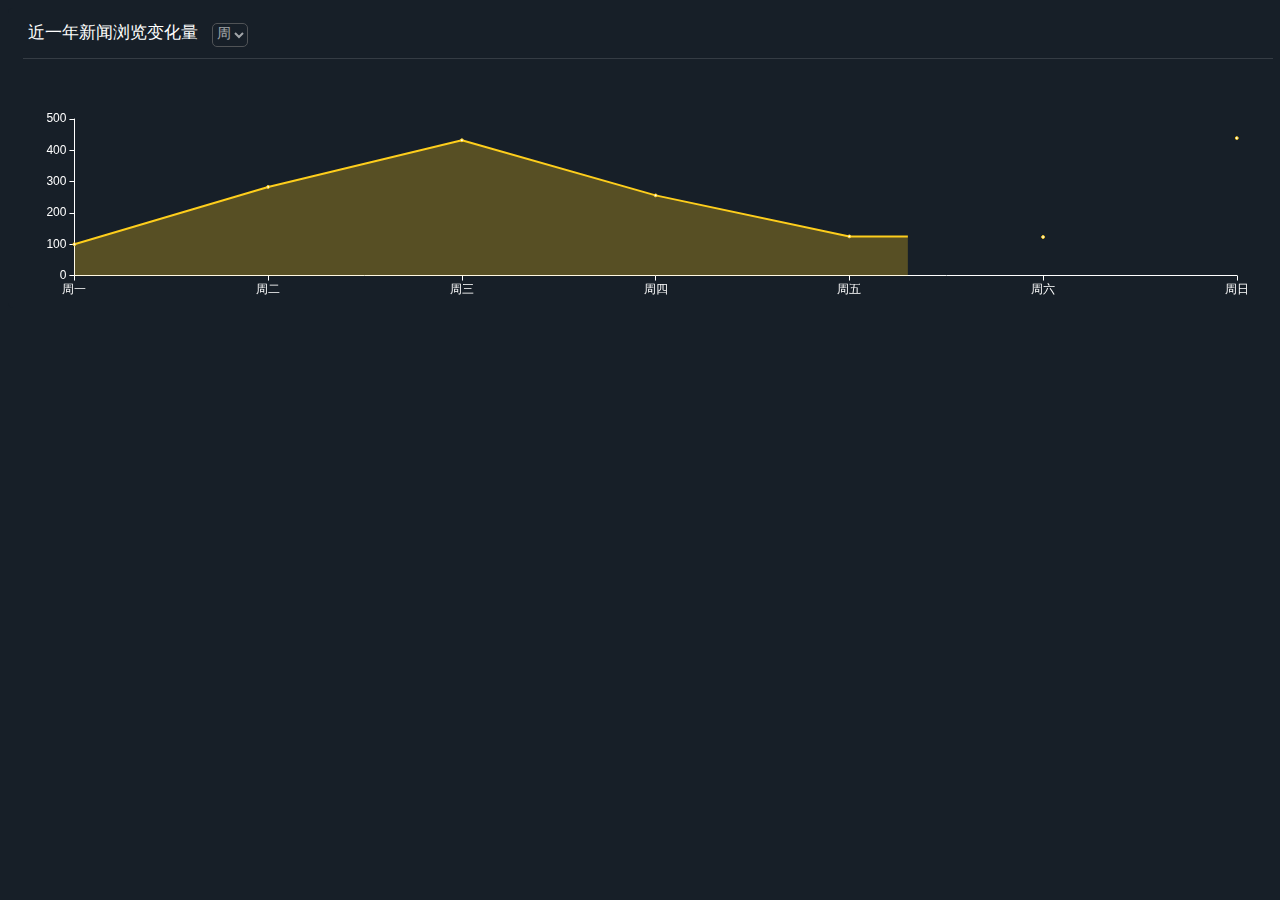
<file: m1/m1.html>
<!DOCTYPE html>
<html>
<head>
	<title>模块1</title>
	<link rel="stylesheet" type="text/css" href="css/m1.css">
	<meta http-equiv="Content-Type" content="text/html; charset=utf-8"> 
</head>
<body>
	<center>
		<div class="content-module1">
			<div class="content-module1-title">
				<span>近一年新闻浏览变化量</span>
					<select class="content-module1-title-time">
						<option value="week">周</option>
						<option value="month">月</option>
						<option value="year">年</option>
				</select>
			</div>
			<div class="content-module1-title-border"></div>
			<div id="table1" class="content-module1-table1"></div>
		</div>
	</center>
	
</body>
<script type="text/javascript" src="js/jquery-1.7.1.min.js"></script>
<script type="text/javascript" src="js/echarts.min.js"></script>
<script type="text/javascript">
	var weekX = ['周一','周二','周三','周四','周五','周六','周日']; 
	var weekY = [100,283,432,256,125,123,439];
	var monthX = ['一月','二月','三月','四月','五月','六月','七月','八月','九月','十月','十一月','十二月']; 
	var monthY = [120, 132, 101, 134, 90, 230, 210,120, 132, 101, 134, 90, 230, 210];
	var yearX = ["2010年","2011年","2012年","2013年","2014年","2015年","2016年","2017年","2018年"];
	var yearY = [789,987,789,708,690,879,768,697,989];
	$('.content-module1-title-time').change(function(){ 
		var val = $(this).children('option:selected').val();
		switch(val){ 
			case 'week': getTable1(weekX,weekY);  break;
			case 'month': getTable1(monthX,monthY);  break;
			case 'year': getTable1(yearX,yearY);  break;
			default: getTable1(weekX,weekY); break;
		}
	});
	getTable1(weekX,weekY);
	$("#table1").click(function() {
		parent.$(window.parent.document).find('#btn').click();
	});
	function getTable1(xData,yData) {
	// 基于准备好的dom，初始化echarts实例
        var myChart = echarts.init(document.getElementById('table1'));

        // 指定图表的配置项和数据
        var option = {
		    tooltip : {
		        trigger: 'axis',
		        axisPointer: {
		            type: 'cross',
		            label: {
		                backgroundColor: '#000000'
		            }
		        }
		    },
		    grid: {
		        left: '3%',
		        right: '4%',
		        bottom: '5%',
		        containLabel: true,
		        show:false
		    },
		    xAxis : [
		        {
		            type : 'category',
		            boundaryGap : false,
		            color:'#fff',
		            data : xData,
		            axisLine:{
		            	lineStyle:{
		            		color:'#fff'
		            	}
		            },
		            splitLine: {
			            show: false
			        }
		        }
		    ],
		    yAxis : [
		        {
		            type : 'value',
		            axisLine:{
		            	lineStyle:{
		            		color:'#fff'
		            	}
		            },
		            splitLine: {
			            show: false
			        }
		        }
		    ],
		    series : [
		        {
		            name:'浏览量',
		            type:'line',
		            stack: '总量',
		            areaStyle: {
		            	color:"#FECE1C66"
		            },
		            itemStyle: {
		                normal: {
		                    color: '#FECE1C'
		                }
		            },
		            data:yData
		        }
		    ]
		};



        // 使用刚指定的配置项和数据显示图表。
        myChart.setOption(option);
}
</script>
</html>
</file>
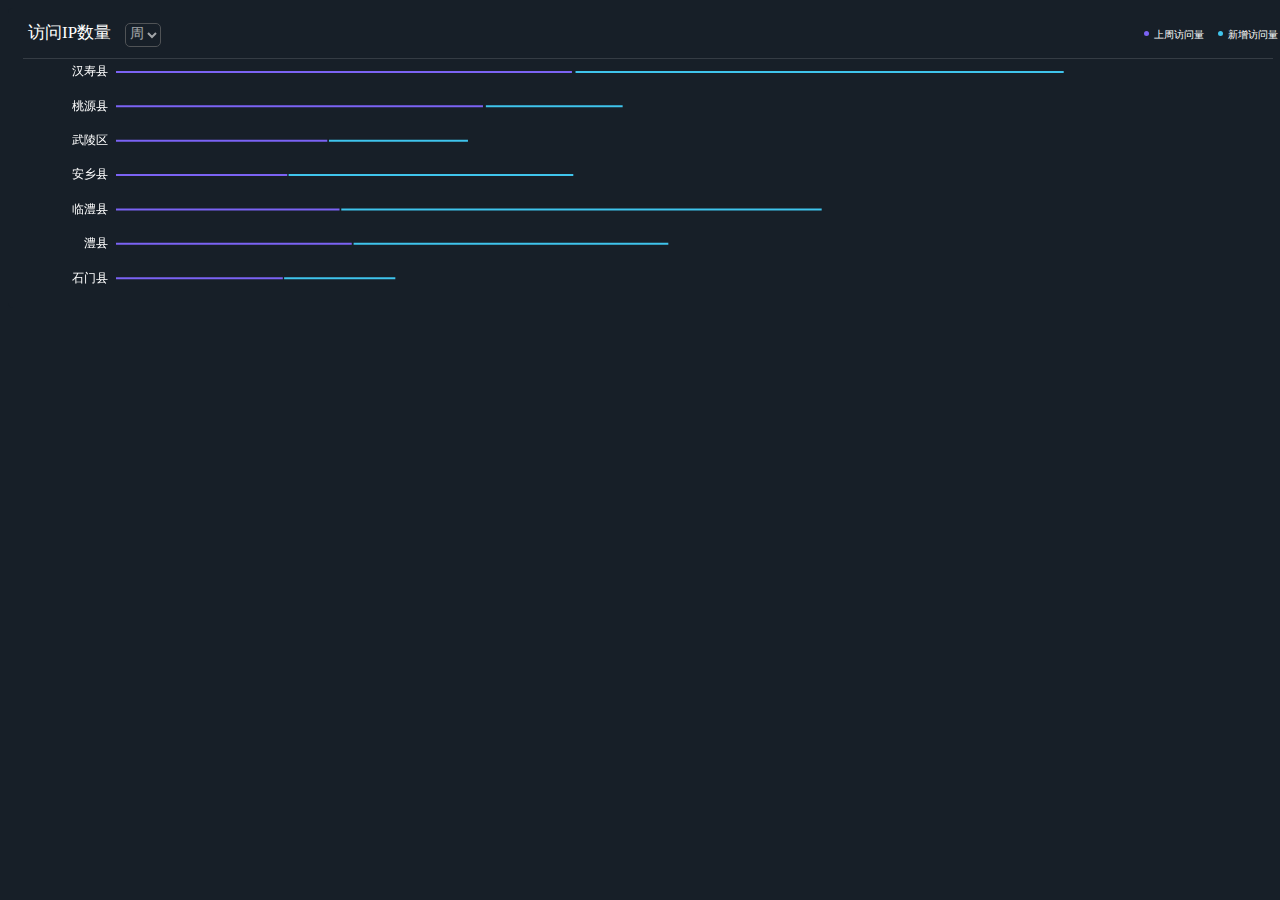
<file: m3/m3.html>
<!DOCTYPE html>
<html>
<head>
	<title>模块3</title>
	<meta http-equiv="Content-Type" content="text/html; charset=utf-8">
	<link rel="stylesheet" type="text/css" href="css/m3.css">
</head>
<body>
	<div class="content-module3">
		<div class="content-module3-title">
			<span>访问IP数量</span>
			<select class="content-module3-title-time">
				<option value="week">周</option>
				<option value="month">月</option>
				<option value="year">年</option>
			</select>
			<div class="content-module3-title-icon">
				<span>
					<div style="width: 5px;height: 5px;background-color: #7B63F4;border-radius: 5px;margin:auto;position: absolute;top: 0;bottom: 0;margin-left: -10px;"></div>
					<span id="time" style="font-size: 10px;">上周访问量</span>
				</span>
				<span>
					<div style="width: 5px;height: 5px;background-color: #3FC4EC;border-radius: 5px;margin:auto;position: absolute;top: 0;bottom: 0;margin-left: -10px;right: 65px;"></div>
					<span style="font-size: 10px;margin-left: 20px;">新增访问量</span>
				</span> 
			</div>
		</div>
		<div class="content-module3-title-border"></div>
		<div id="table3" class="content-module3-table3">
						
		</div>
	</div>
</body>
<script type="text/javascript" src="js/jquery-1.7.1.min.js"></script>
<script type="text/javascript" src="js/echarts.min.js"></script>
<script type="text/javascript">
	var weekS = [150,212,201,154,190,330,410,122]; 
	var weekZ = [100,283,432,256,125,123,439,458];
	var monthS = [382,125,98,345,376,234,236,125];
	var monthZ = [210,131,110,143,190,123,232,289];
	var yearS = [120,132,101,134,90,230,210,120];
	var yearZ = [789,987,789,708,690,879,768,697];
	$('.content-module3-title-time').change(function(){ 
		var val = $(this).children('option:selected').val();
		switch(val){ 
			case 'week': getTable3(weekS,weekZ,"周");  $("#time").html("上周访问量");break;
			case 'month': getTable3(monthS,monthZ,"月"); $("#time").html("上月访问量"); break;
			case 'year': getTable3(yearS,yearZ,"年"); $("#time").html("上年访问量"); break;
			default: getTable3(weekS,weekZ,"周"); $("#time").html("上周访问量");break;
		}
	});
	$("#table3").click(function() {
		parent.$(window.parent.document).find('#btn1').click();
	});
	getTable3(weekS,weekZ,"周");
	function getTable3(sData,zData,time) {
	
    var myChart = echarts.init(document.getElementById('table3'));

	var option = {
		color: ["#7B63F4", "#3FC4EC"],
	    tooltip : {
	        trigger: 'axis',
	        axisPointer : {            // 坐标轴指示器，坐标轴触发有效
	            type : 'shadow',        // 默认为直线，可选为：'line' | 'shadow'
	            label: {
			                backgroundColor: '#000000'
			            }
	        }
	    },
	    grid: {
	        left: '5%',
	        right: '4%',
	        bottom: '3%',
	        top:'-10%',
	        containLabel: true
	    }, 
	    tooltip: {           
			trigger: 'axis'        
		},      
	    xAxis:  {
			type: 'value',
			splitLine: {
				show: false
			},            
			axisLabel: {
				show: false
			},
			axisTick: {show: false},//不显示刻度
			axisLine: {show: false},
			boundaryGap: false,//坐标轴两边留白策略
		},   
	    yAxis: {
	        type: 'category',            
			boundaryGap: false,            
			position: 'top', 
	        data:[
	        	{
	        		value:'石门县',
					textStyle:{
						color:'#ffffff'
					}
	        	},
	        	{
	        		value:'澧县',
					textStyle:{
						color:'#ffffff'
					}
	        	},
	        	{
	        		value:'临澧县',
					textStyle:{
						color:'#ffffff'
					}
	        	},
	        	{
	        		value:'安乡县',
					textStyle:{
						color:'#ffffff'
					}
	        	},
	        	{
	        		value:'武陵区',
					textStyle:{
						color:'#ffffff'
					}
	        	},
	        	{
	        		value:'桃源县',
					textStyle:{
						color:'#ffffff'
					}
	        	},
	        	{
	        		value:'汉寿县',
					textStyle:{
						color:'#ffffff'
					}
	        	},
	        	{
	        		value:'鼎城区',
					textStyle:{
						color:'#ffffff'
					}
	        	}
	        ],
	        axisLine:{
	        	lineStyle:{
	        		color:'#ffffff'
	        	},
	        },
	        splitLine: {show: false},            
			axisTick: {show: false},//不显示刻度            
			axisLine: {show: false}

	    },
	    series: [
	        
	        {
	            name: '上'+time+'访问量',
	            type: 'bar',
	            stack: '总量',
	            barWidth: 2, 
	            barGap: '5px',
	            data: sData
	        },
	        {
	            name: '新增访问量',
	            type: 'bar',
	            stack: '总量',
	            barWidth: 2, 
	            barGap: '5px',
	            data: zData
	        }
	    ]
	};

    myChart.setOption(option,true);
}
</script>
</html>
</file>
<file: m1/css/m1.css>
body{
	width: 100%;
	height: 300px;
	background-color: #171F28; 
	font-family: "PingFang SC"；
}

.content-module1{
	width: 100%;
	background-color: #171F28;
	float: left;
	border-radius: 5px;
}
.content-module1-title,.content-module3-title{
	height: 50px;
	margin-left: 20px;
	line-height: 50px;
	color: #fff;
	font-size: 17px;
	text-align: left;
	position:relative;
}
.content-module1-title-time,.content-module3-title-time{
	font-size: 14px;
	opacity: 0.6;
	border: 1 solid #FFFFFF;
	color: #fff;
	padding-bottom: 4px;
	border-radius: 5px;
	margin-left: 10px;
	background-color: #171F28;
}
.content-module1-title-border,.content-module3-title-border{
	height: 1px;
	margin-left: 15px;
	margin-right: 15px;
	background-color: #fff2;
}
.content-module1-table1,.content-module3-table3{
	width: 100%;
	height: 249px;
}
</file>
<file: m3/css/m3.css>
body{
	width: 100%;
	height: 300px;
	background-color: #171F28; 
	font-family: "PingFang SC"；
}
.content-module3{
	width: 100%;
	height: 100%;
	background-color: #171F28;
	float: left;
	border-radius: 5px;
}
.content-module3-title-icon{
	float: right;
	margin-right: 10px;
}

.content-module1-title,.content-module3-title{
	height: 50px;
	margin-left: 20px;
	line-height: 50px;
	color: #fff;
	font-size: 17px;
	text-align: left;
	position:relative;
}
.content-module1-title-time,.content-module3-title-time{
	font-size: 14px;
	opacity: 0.6;
	border: 1 solid #FFFFFF;
	color: #fff;
	padding-bottom: 4px;
	border-radius: 5px;
	margin-left: 10px;
	background-color: #171F28;
}
.content-module1-title-border,.content-module3-title-border{
	height: 1px;
	margin-left: 15px;
	margin-right: 15px;
	background-color: #fff2;
}
.content-module1-table1,.content-module3-table3{
	width: 100%;
	height: 75%;
	margin-bottom: 15px;
}
</file>
